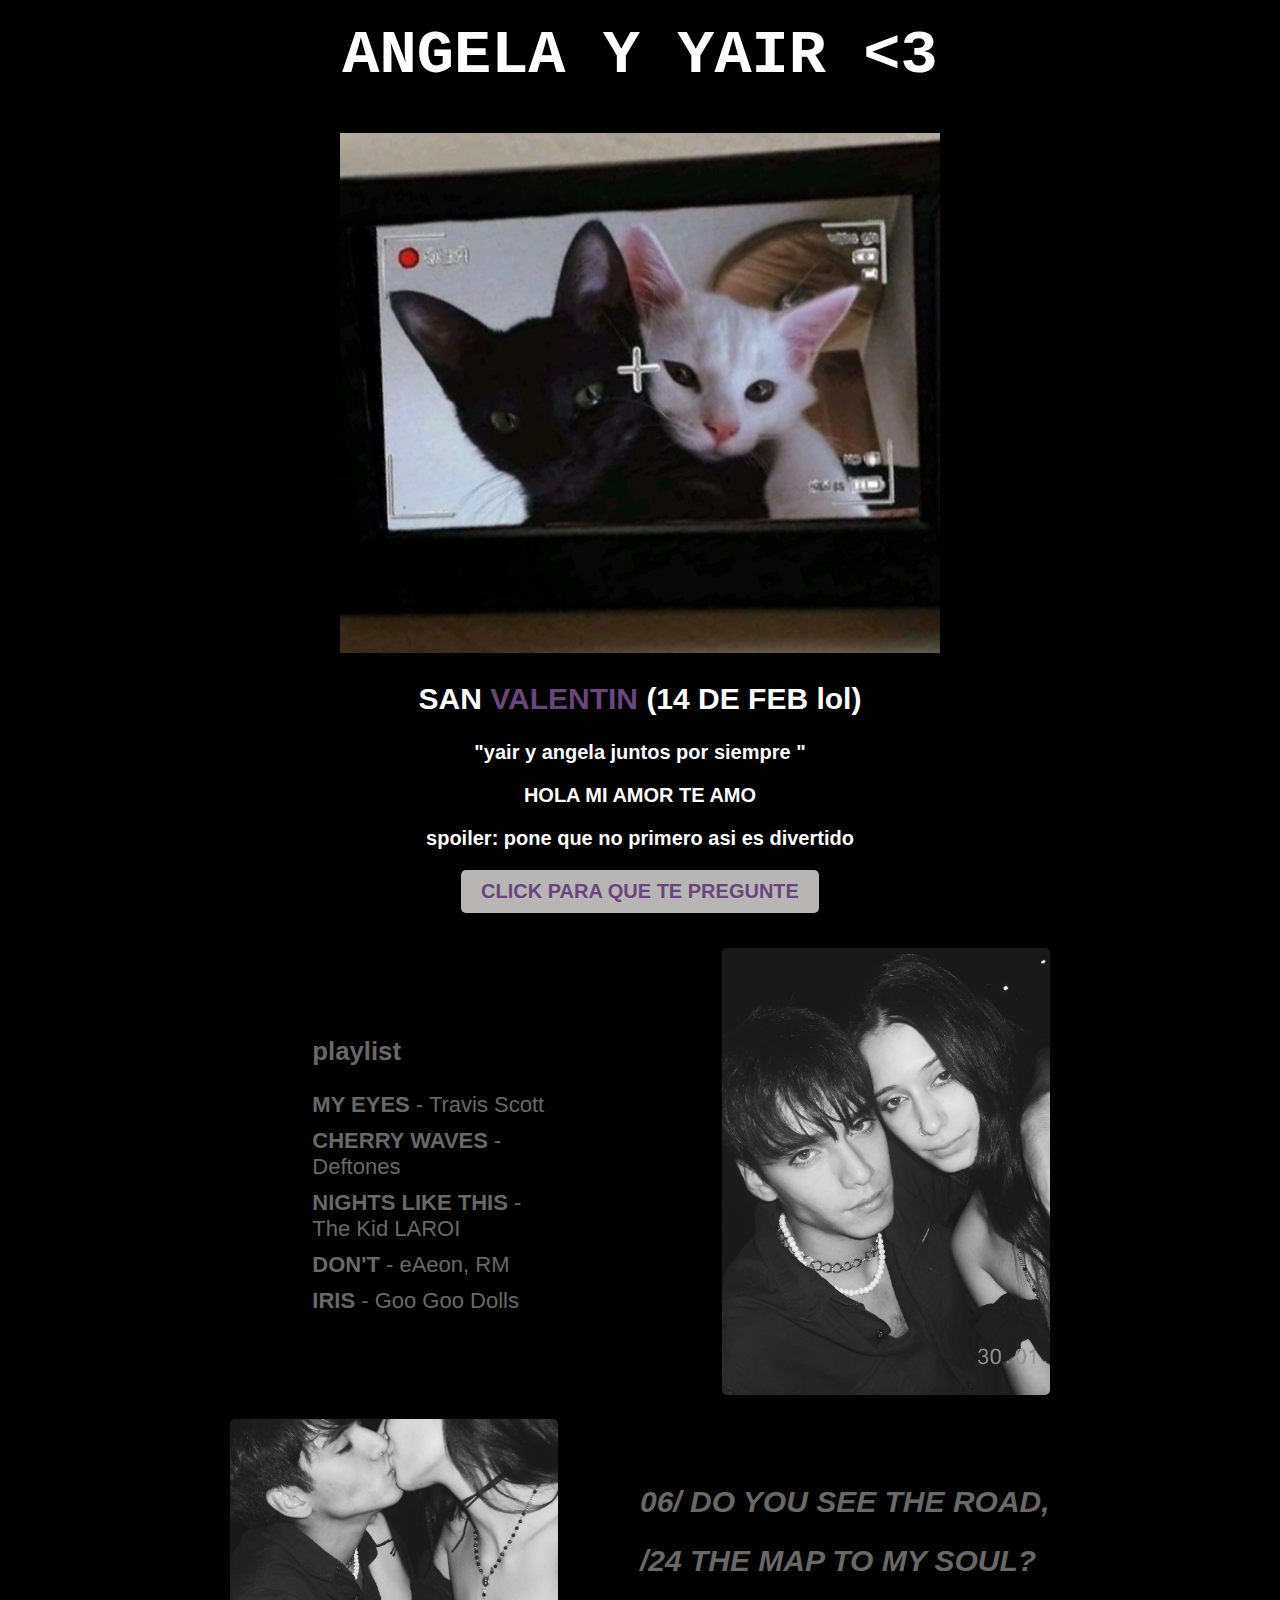
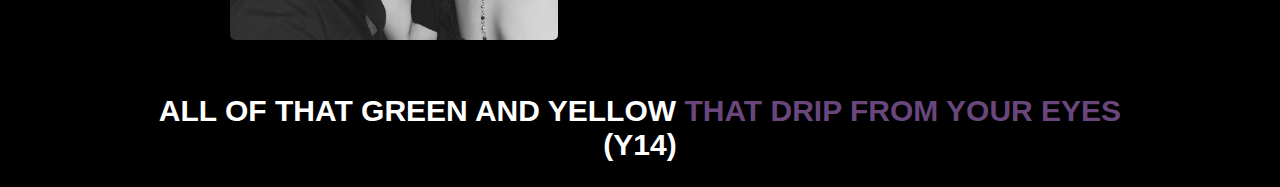
<file: home.html>
<!DOCTYPE html>
<html lang="es">
<head>
    <meta charset="UTF-8">
    <meta name="viewport" content="width=device-width, initial-scale=1.0">
    <title>amo a yair</title>
    <link rel="stylesheet" href="styles/style.css">
</head>
<body>
    <div class="container">
        <header>
            <h1>ANGELA Y YAIR <3 </h1>
        </header>

        <section class="photo-section">
            <div class="photo-frame">
                <img src="images/IMG_5816.jpg" alt="Pareja en fotocabina">
            </div>
        </section>
        
        <section class="text-section">
            <h2>SAN <span class="highlight">VALENTIN</span> (14 DE FEB lol)</h2>
            <p>"yair y angela juntos por siempre "</p>
            <p class="subtitle">HOLA MI AMOR TE AMO</p>
            <blockquote>spoiler: pone que no primero asi es divertido</blockquote>
        </section>
        
        <div class="button-container">
            <a href="index.html" class="button">CLICK PARA QUE TE PREGUNTE</a>
        </div>

        <section class="content-wrapper">
            <div class="text-content">
                <div class="playlist">
                    <h3>playlist</h3>
                    <ul>
                        <li><strong>MY EYES</strong> - Travis Scott</li>
                        <li><strong>CHERRY WAVES</strong> - Deftones</li>
                        <li><strong>NIGHTS LIKE THIS</strong> - The Kid LAROI</li>
                        <li><strong>DON'T</strong> - eAeon, RM</li>
                        <li><strong>IRIS</strong> - Goo Goo Dolls</li>
                    </ul>
                </div>
            </div>
            <div class="image-content">
                <img src="images/8D514151-C4D8-4C62-87EC-99D1AC55761F.jpg" alt="Foto 2" class="side-image">
            </div>
        </section>

        <section class="content-wrapper">
            <div class="image-content">
                <img src="images/77F4BB7F-9760-41FF-BBE7-D8B07FFE5771.jpeg" alt="Foto 3" class="side-image">
            </div>
            <div class="text-content">
                <section class="quote">
                    <h2>06/ DO YOU SEE THE ROAD, </h2>
                    <h2>/24 THE MAP TO MY SOUL? </h2>
                </section>
            </div>
        </section>

        <section class="text-section final-text">
            <h2>ALL OF THAT GREEN AND YELLOW<span class="highlight"> THAT DRIP FROM YOUR EYES</span> (Y14)</h2>
        </section>
    </div>
</body>
</html>
</file>
<file: styles/style.css>
body {
    font-family: Arial, sans-serif;
    background-color: #000;
    color: #fff;
    text-align: center;
    margin: 0;
    padding: 0;
}

.container {
    width: 80%;
    margin: auto;
}

header h1 {
    margin-top: 20px;
    font-size: 62px;
    font-family: 'Courier New', Courier, monospace;
}

.photo-section img {
    width: 100%;
    max-width: 600px; /* Ajustado para que no sea demasiado grande */
    
}

.text-section {
    margin-top: 20px;
    font-size: 20px;
    margin-bottom: 10px;
    font-weight: 800;

}

.highlight {
    color: #69477c;
}

.content-wrapper {
    display: flex;
    justify-content: space-between;
    align-items: center;
    margin: 20px auto;
    width: 80%;
}

.text-content {
    width: 50%;
    text-align: left;
    color: #696868
}

.image-content {
    width: 40%;
    text-align: center;
}

.side-image {
    max-width: 100%;
    height: auto; /* Asegura que las imágenes mantengan la misma proporción */
    border-radius: 5px;
    
}

.button-container {
    margin-top: 20px;
}

.button {
    display: inline-block;
    padding: 10px 20px;
    background-color: #b8b5b5;
    color: #69477c;
    text-decoration: none;
    border-radius: 5px;
    font-size: 20px;
    margin-top: 15x;
    font-family: Arial, sans-serif;
    margin-bottom: 15px;
    font-weight: 700;
}

.button:hover {
    background-color: #adadad;
}

.playlist {
    text-align: left;
    margin: 20px auto;
    width: 60%;
    font-size: 22px;
}

.playlist ul {
    list-style: none;
    padding: 0;
}

.playlist li {
    margin: 10px 0;
}

.quote {
    margin-top: 20px;
    font-size: 20px;
    font-style: italic;
}

.final-text {
    margin-top: 50px; /* Más espacio para la última frase */
}
</file>
